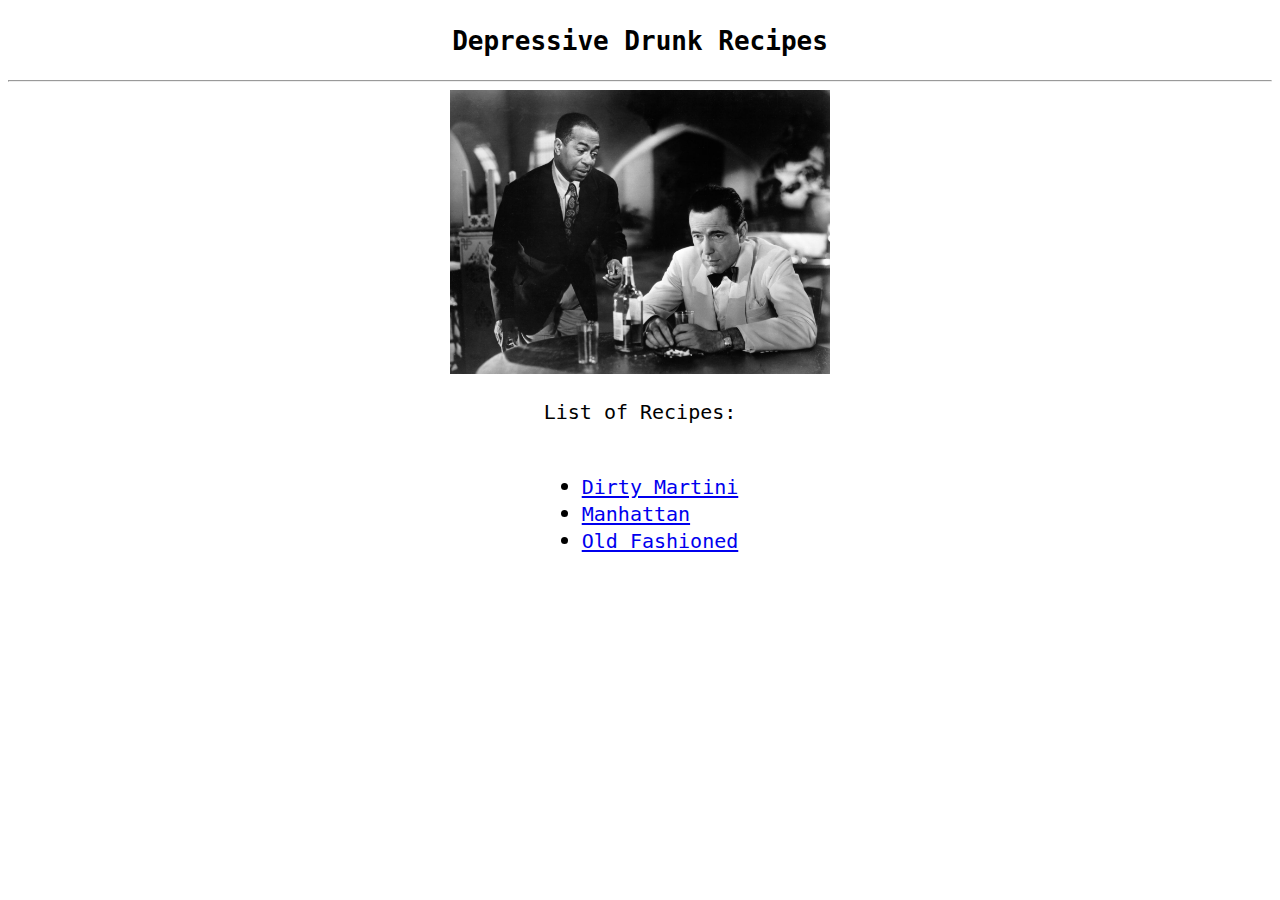
<file: index.html>
<!DOCTYPE html>
<html lang="en">
<head>
    <meta charset="UTF-8">
    <meta http-equiv="X-UA-Compatible" content="IE=edge">
    <meta name="viewport" content="width=device-width, initial-scale=1.0">
    <link rel="stylesheet" href="style.css">
    <title>Odin Recipes</title>
</head>
<body>
    <h1 class="page-title">
        <TT>Depressive Drunk Recipes</TT>
    </h1>
    <hr>
    <div class="image-container">
        <img src="./src/casablanca.jpg" alt="casablanca's drinking scene">
    </div>
    <div class="menu-container">
        <p><TT>List of Recipes:</TT></p>
        <ul class="menu-list">
            <li>
                <a href="./recipes/dirty-martini.html"><TT>Dirty Martini</TT></a>
            </li>
            <li>
                <a href="./recipes/manhattan.html"><TT>Manhattan</TT></a>
            </li>
            <li>
                <a href="./recipes/old-fashioned.html"><TT>Old Fashioned</TT></a>
            </li>
        </ul>
    </div>
</body>
</html>
</file>
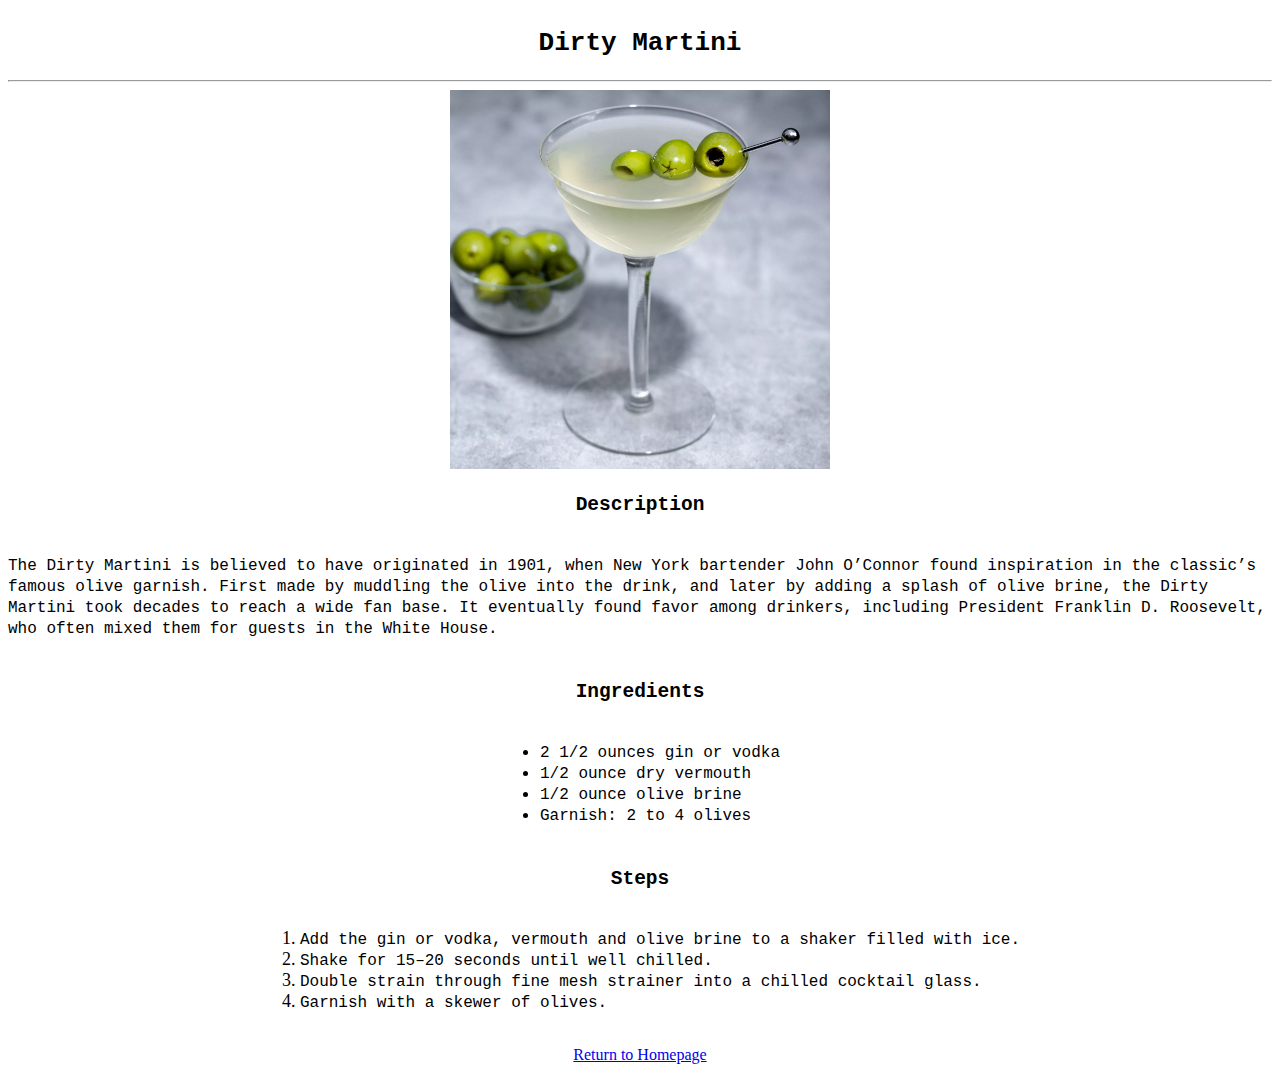
<file: recipes/dirty-martini.html>
<!DOCTYPE html>
<html lang="en">
<head>
    <meta charset="UTF-8">
    <meta http-equiv="X-UA-Compatible" content="IE=edge">
    <meta name="viewport" content="width=device-width, initial-scale=1.0">
    <link rel="stylesheet" href="../style.css">
    <title>Dirty Martini</title>
</head>
<body>
    <h1 class="page-title">
        <TT>Dirty Martini</TT>
    </h1>
    <hr>
    <div class="image-container">
        <img src="../src/dirty-martini.jpg" alt="dirty martini">
    </div>
    <div class="description-container">
        <div>
            <h2><TT>Description</TT></h2>
        </div>
        <div>
            <p><TT>The Dirty Martini is believed to have originated in 1901, when New York bartender John O’Connor found inspiration in the classic’s famous olive garnish. First made by muddling the olive into the drink, and later by adding a splash of olive brine, the Dirty Martini took decades to reach a wide fan base. It eventually found favor among drinkers, including President Franklin D. Roosevelt, who often mixed them for guests in the White House.</TT></p>
        </div>
    </div>
    <div class="list-body-container">
        <div>
            <h2><TT>Ingredients</TT></h2>
        </div>
        <div>
            <ul class="list-body">
                <li>
                    <TT>2 1/2 ounces gin or vodka</TT>
                </li>
                <li>
                    <TT>1/2 ounce dry vermouth</TT>
                </li>
                <li>
                    <TT>1/2 ounce olive brine</TT>
                </li>
                <li>
                    <TT>Garnish: 2 to 4 olives</TT>
                </li>
            </ul>
        </div>
    </div>
    <div class="list-body-container">
        <div>
            <h2><TT>Steps</TT></h2>
        </div>
        <div>
            <ol class="list-body">
                <li>
                    <TT>Add the gin or vodka, vermouth and olive brine to a shaker filled with ice.</TT>
                </li>
                <li>
                    <TT>Shake for 15–20 seconds until well chilled.</TT>
                </li>
                <li>
                    <TT>Double strain through fine mesh strainer into a chilled cocktail glass.</TT>
                </li>
                <li>
                    <TT>Garnish with a skewer of olives.</TT>
                </li>
            </ol>
        </div>
    </div>
    <a href="../index.html">
        <p class="return-link">Return to Homepage</p>
    </a>
</body>
</html>
</file>
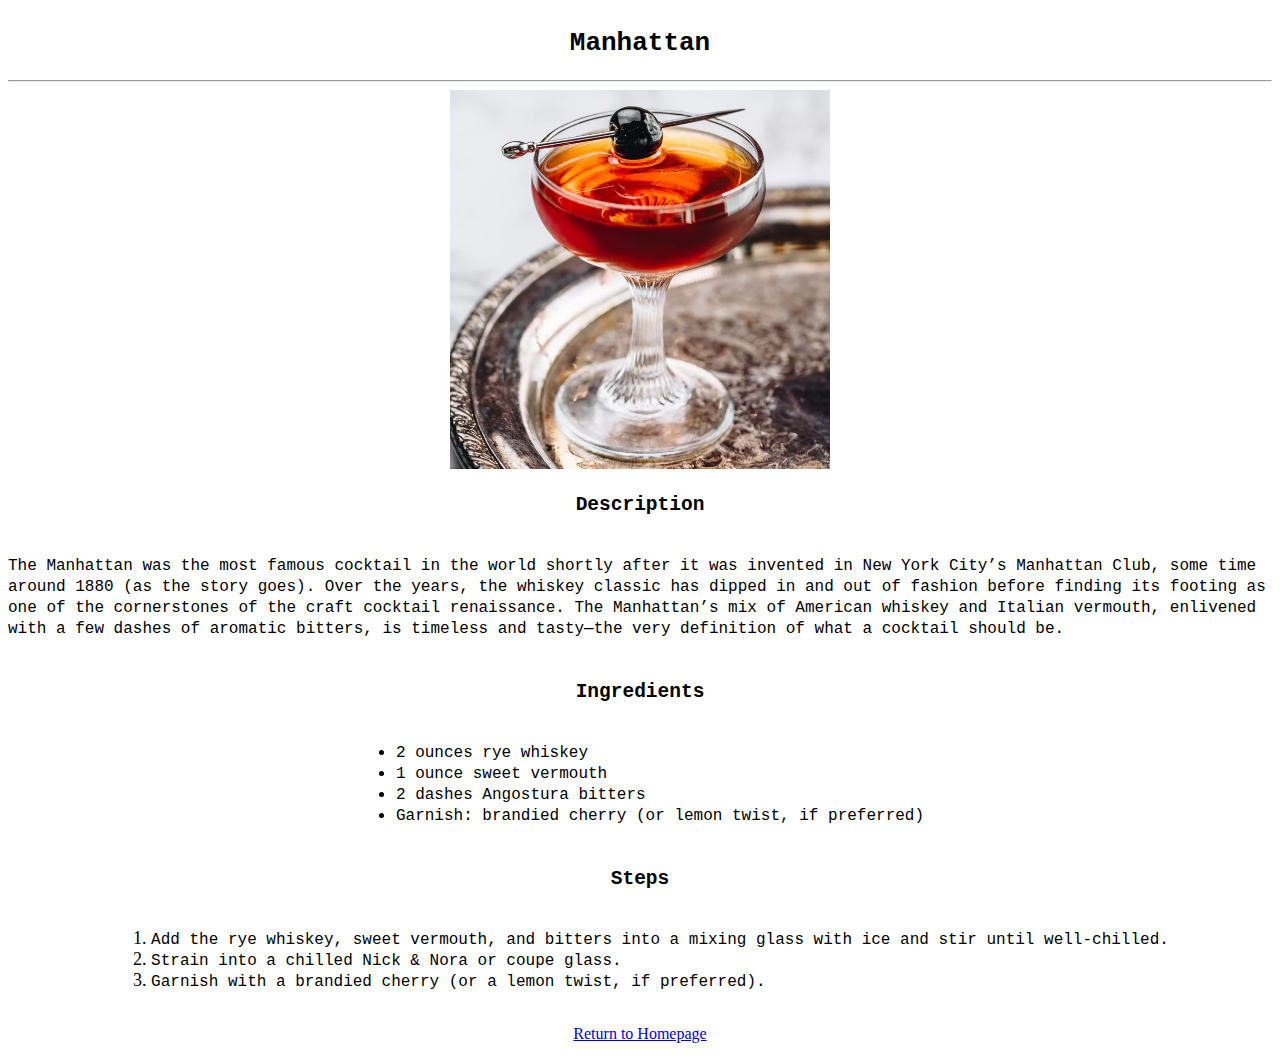
<file: recipes/manhattan.html>
<!DOCTYPE html>
<html lang="en">
<head>
    <meta charset="UTF-8">
    <meta http-equiv="X-UA-Compatible" content="IE=edge">
    <meta name="viewport" content="width=device-width, initial-scale=1.0">
    <link rel="stylesheet" href="../style.css">
    <title>Manhattan</title>
</head>
<body>
    <h1 class="page-title">
        <TT>Manhattan</TT>
    </h1>
    <hr>
    <div class="image-container">
        <img src="../src/manhattan.jpg" alt="manhattan">
    </div>
    <div class="description-container">
        <div>
            <h2><TT>Description</TT></h2>
        </div>
        <div>
            <p><TT>The Manhattan was the most famous cocktail in the world shortly after it was invented in New York City’s Manhattan Club, some time around 1880 (as the story goes). Over the years, the whiskey classic has dipped in and out of fashion before finding its footing as one of the cornerstones of the craft cocktail renaissance. The Manhattan’s mix of American whiskey and Italian vermouth, enlivened with a few dashes of aromatic bitters, is timeless and tasty—the very definition of what a cocktail should be.</TT></p>
        </div>
    </div>
    <div class="list-body-container">
        <div>
            <h2><TT>Ingredients</TT></h2>
        </div>
        <div>
            <ul class="list-body">
                <li>
                    <TT>2 ounces rye whiskey</TT>
                </li>
                <li>
                    <TT>1 ounce sweet vermouth</TT>
                </li>
                <li>
                    <TT>2 dashes Angostura bitters</TT>
                </li>
                <li>
                    <TT>Garnish: brandied cherry (or lemon twist, if preferred)</TT>
                </li>
            </ul>
        </div>
    </div>
    <div class="list-body-container">
        <div>
            <h2><TT>Steps</TT></h2>
        </div>
        <div>
            <ol class="list-body">
                <li>
                    <TT>Add the rye whiskey, sweet vermouth, and bitters into a mixing glass with ice and stir until well-chilled.</TT>
                </li>
                <li>
                    <TT>Strain into a chilled Nick & Nora or coupe glass.</TT>
                </li>
                <li>
                    <TT>Garnish with a brandied cherry (or a lemon twist, if preferred).</TT>
                </li>
            </ol>
        </div>
    </div>
    <a href="../index.html">
        <p class="return-link">Return to Homepage</p>
    </a>
</body>
</html>
</file>
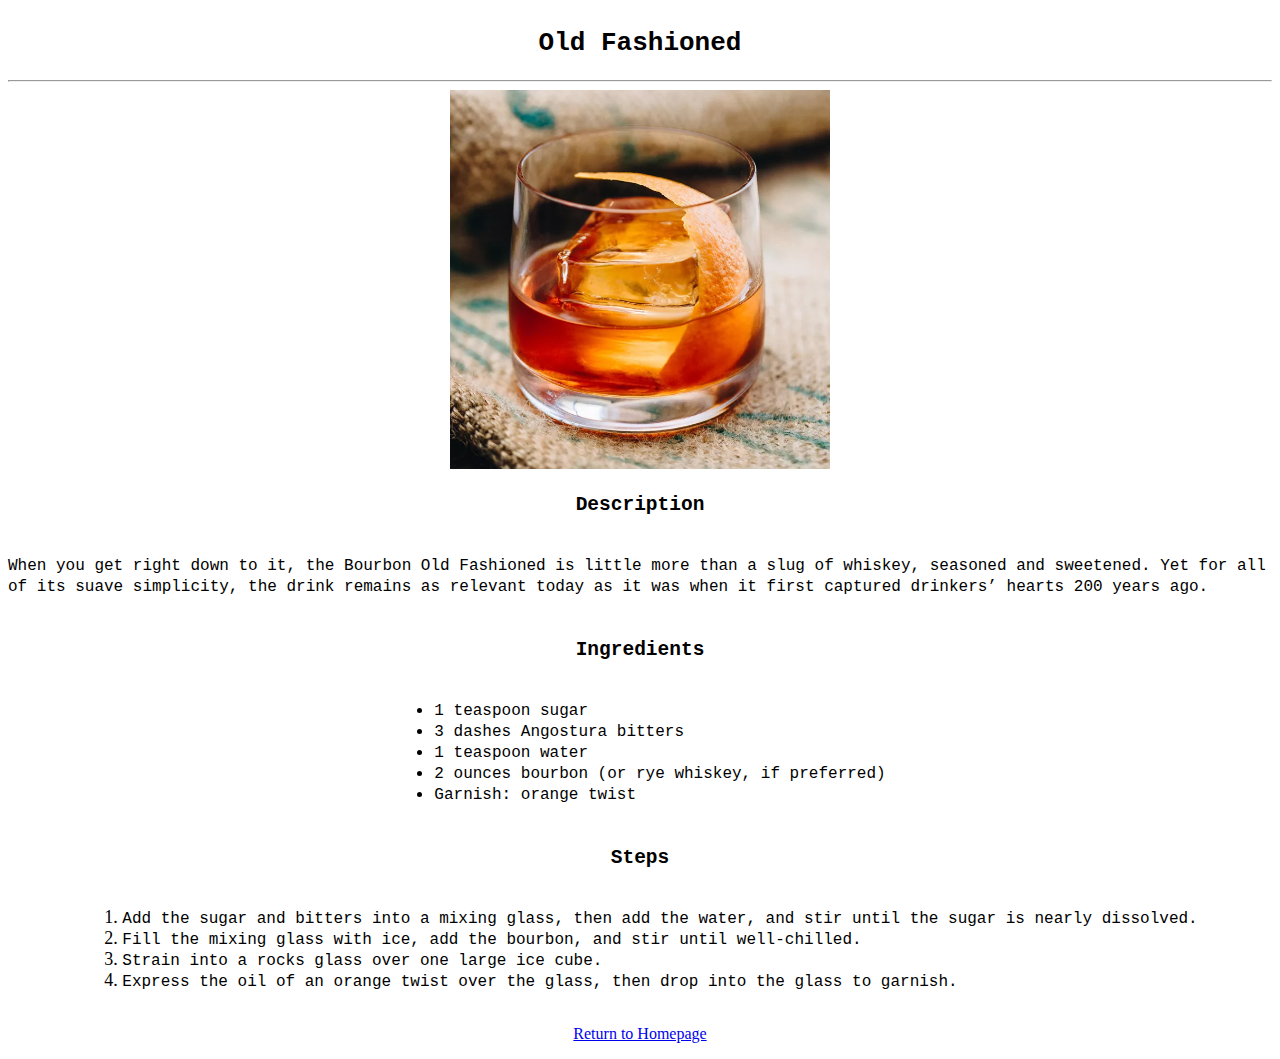
<file: recipes/old-fashioned.html>
<!DOCTYPE html>
<html lang="en">
<head>
    <meta charset="UTF-8">
    <meta http-equiv="X-UA-Compatible" content="IE=edge">
    <meta name="viewport" content="width=device-width, initial-scale=1.0">
    <link rel="stylesheet" href="../style.css">
    <title>Old Fashioned</title>
</head>
<body>
    <h1 class="page-title">
        <TT>Old Fashioned</TT>
    </h1>
    <hr>
    <div class="image-container">
        <img src="../src/old-fashioned.jpg" alt="old fashioned">
    </div>
    <div class="description-container">
        <div>
            <h2><TT>Description</TT></h2>
        </div>
        <div>
            <p><TT>When you get right down to it, the Bourbon Old Fashioned is little more than a slug of whiskey, seasoned and sweetened. Yet for all of its suave simplicity, the drink remains as relevant today as it was when it first captured drinkers’ hearts 200 years ago.</TT></p>
        </div>
    </div>
    <div class="list-body-container">
        <div>
            <h2><TT>Ingredients</TT></h2>
        </div>
        <div>
            <ul class="list-body">
                <li>
                    <TT>1 teaspoon sugar</TT>
                </li>
                <li>
                    <TT>3 dashes Angostura bitters</TT>
                </li>
                <li>
                    <TT>1 teaspoon water</TT>
                </li>
                <li>
                    <TT>2 ounces bourbon (or rye whiskey, if preferred)</TT>
                </li>
                <li>
                    <TT>Garnish: orange twist</TT>
                </li>
            </ul>
        </div>
    </div>
    <div class="list-body-container">
        <div>
            <h2><TT>Steps</TT></h2>
        </div>
        <div>
            <ol class="list-body">
                <li>
                    <TT>Add the sugar and bitters into a mixing glass, then add the water, and stir until the sugar is nearly dissolved.</TT>
                </li>
                <li>
                    <TT>Fill the mixing glass with ice, add the bourbon, and stir until well-chilled.</TT>
                </li>
                <li>
                    <TT>Strain into a rocks glass over one large ice cube.</TT>
                </li>
                <li>
                    <TT>Express the oil of an orange twist over the glass, then drop into the glass to garnish.</TT>
                </li>
            </ol>
        </div>
    </div>
    <a href="../index.html">
        <p class="return-link">Return to Homepage</p>
    </a>
</body>
</html>
</file>
<file: style.css>
.page-title{
    text-align: center;
}

.image-container{
    display: flex;
    justify-content: center;
}

.image-container img{
    max-width: 30%;
}

.menu-container{
    text-align: center;
}

.menu-container p{
    font-size: x-large;
}

.menu-list{
    display: inline-block;
    text-align: left;
    font-size: x-large;
}

.description-container{
    display: flex;
    flex-direction: column;
    justify-content: center;
}

.description-container p{
    font-size: large;
}

.description-container div h2 {
    text-align: center;
}

.list-body-container{
    text-align: center;
}

.list-body-container p{
    font-size: x-large;
}

.list-body{
    display: inline-block;
    text-align: left;
    font-size: large;
}

.return-link{
    text-align: center;
}
</file>
